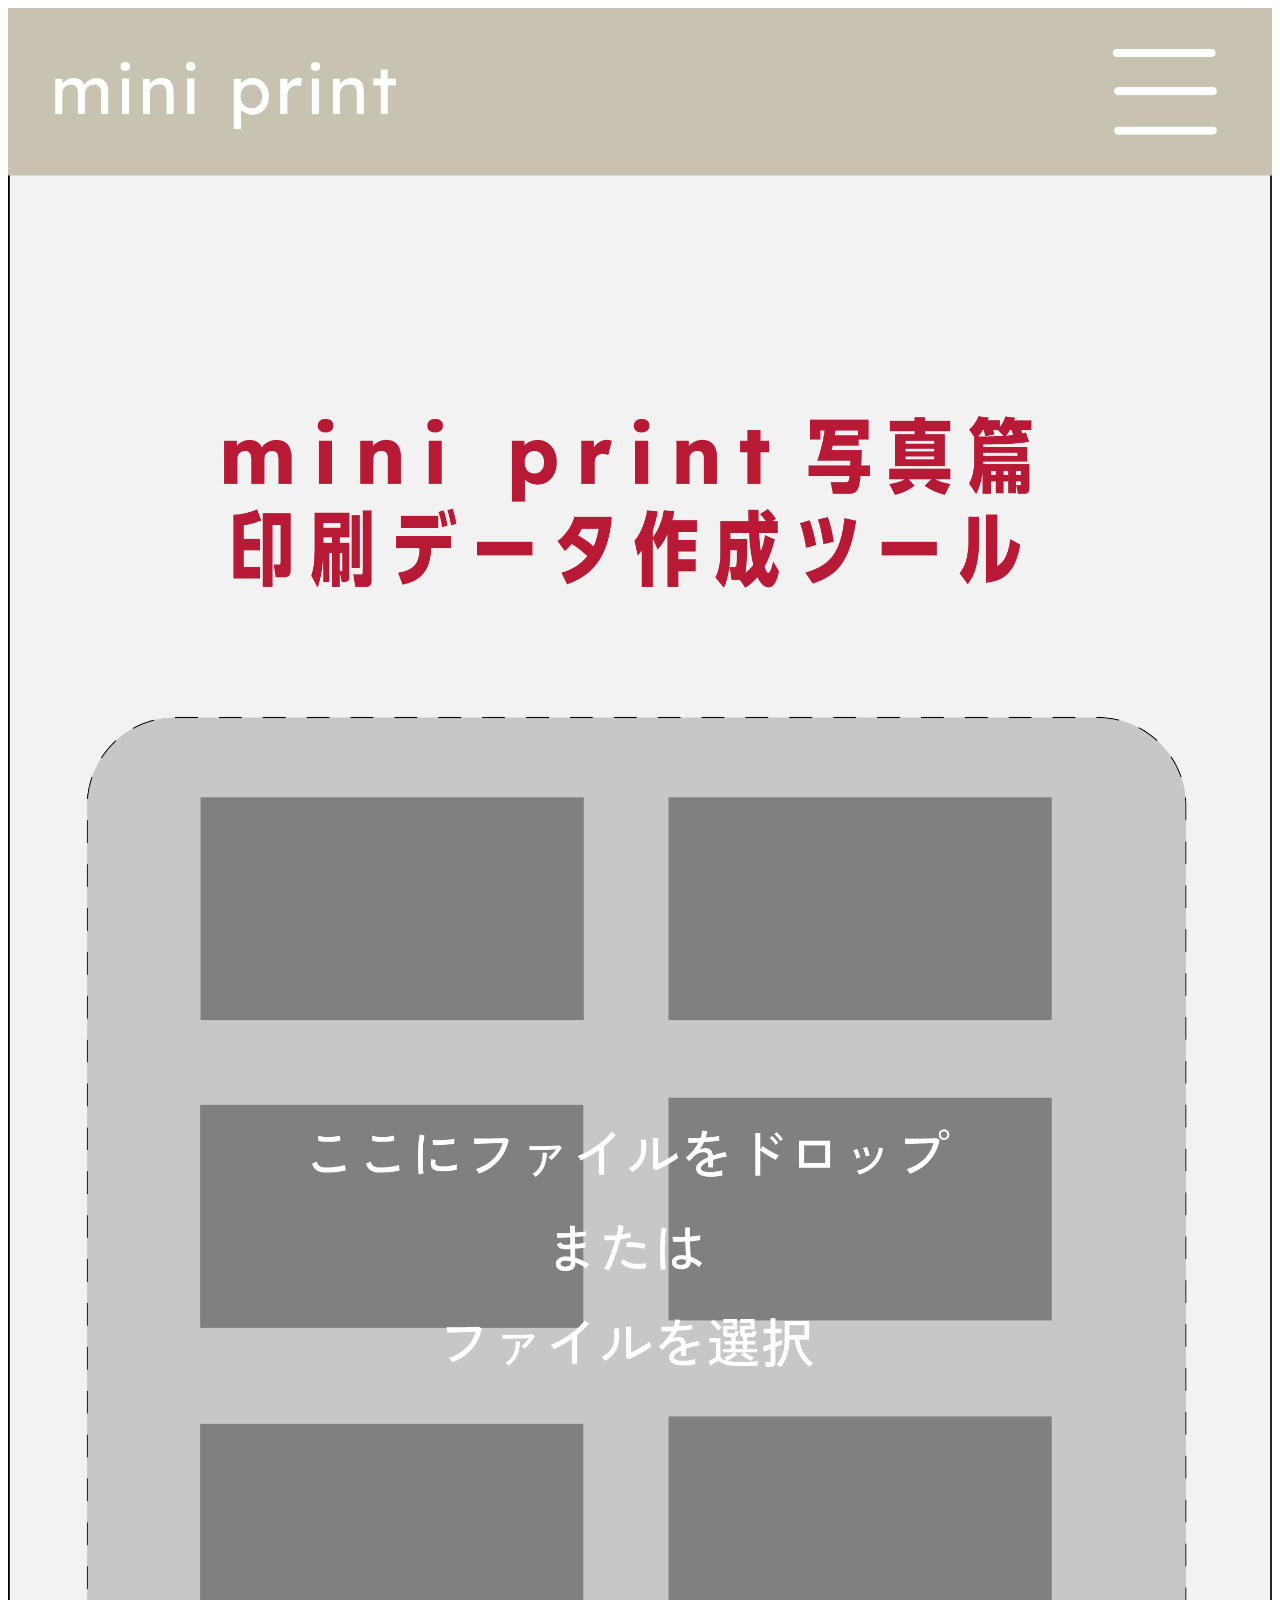
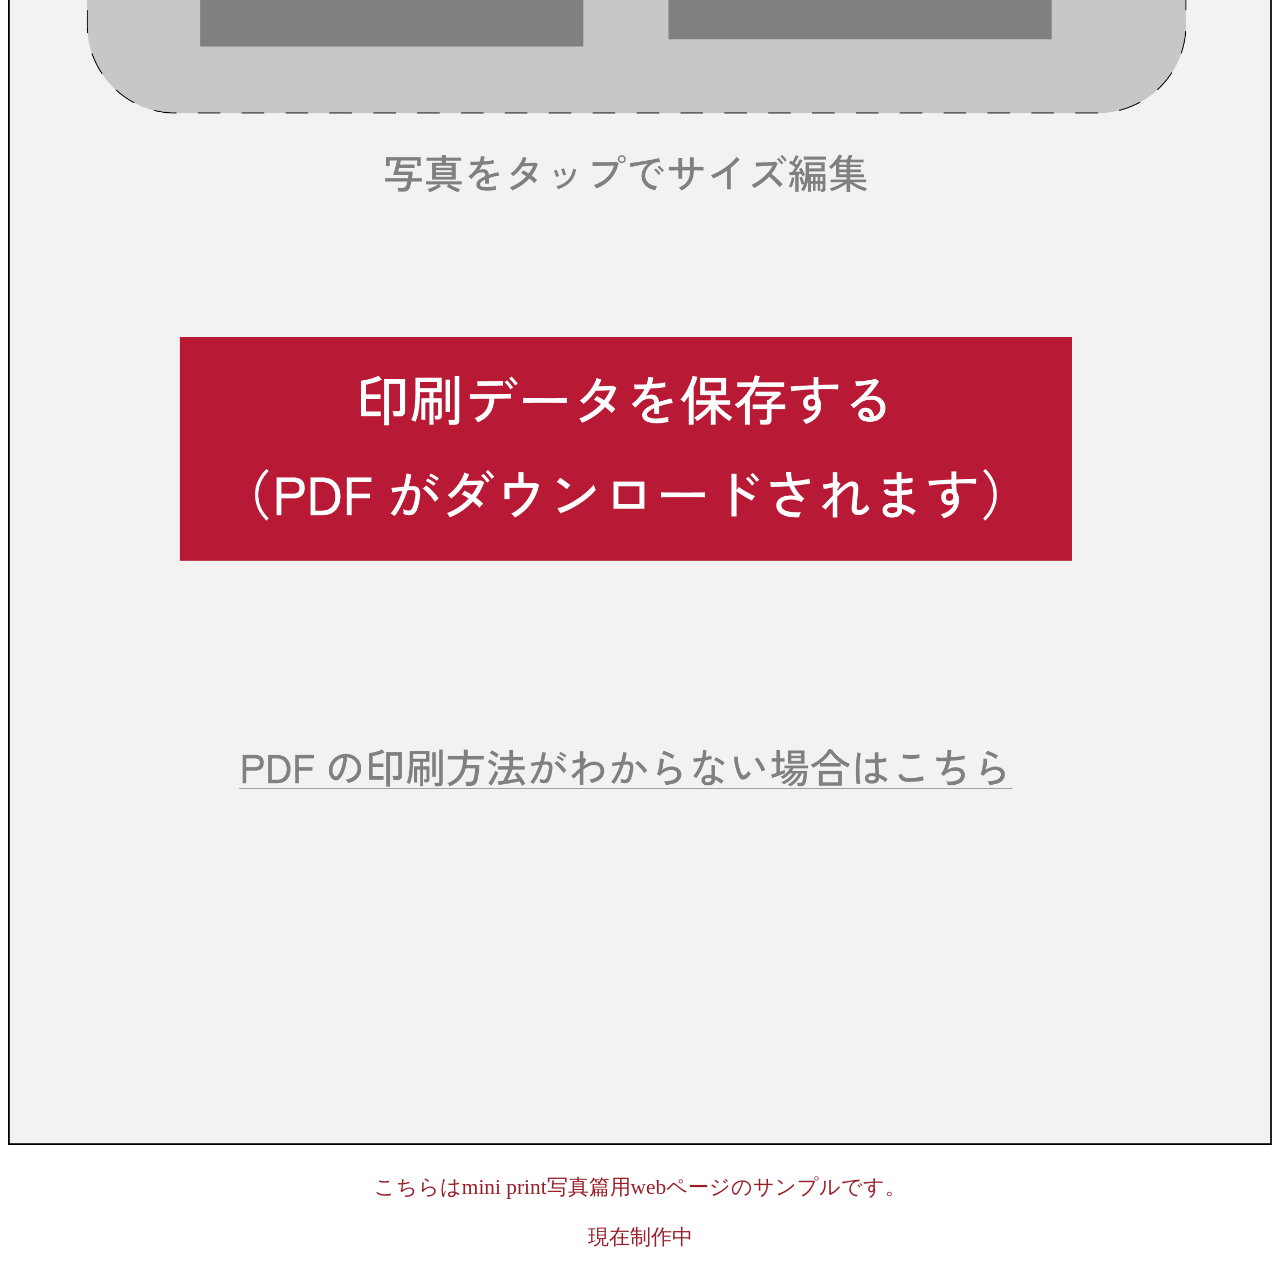
<file: index.html>
<!doctype html>
<html lang="ja">
    <head>
        <meta charset="UTF-8" />
        <meta name="viewport" content="width=device-width" />
        <title>miniprint | pdfmaker</title>
        <meta name="description" content="mini print写真篇" />
        <link rel="stylesheet" type="text/css" href="styles.css" />
    </head>
    <body>
        <img
            src="images/pageimg_small.png"
            srcset="images/pageimg_small.png 1x, images/pageimg_large.png 2x"
            alt=""
        />
        <p>こちらはmini print写真篇用webページのサンプルです。</p>
        <p>現在制作中</p>
    </body>
</html>
</file>
<file: styles.css>
body {
    font-size: 16pt;
    text-align: center;
    color: #981e27;
}

.text {
    font-size: 24pt;
}

img {
    width: 100%;
    height: auto;
}
</file>
